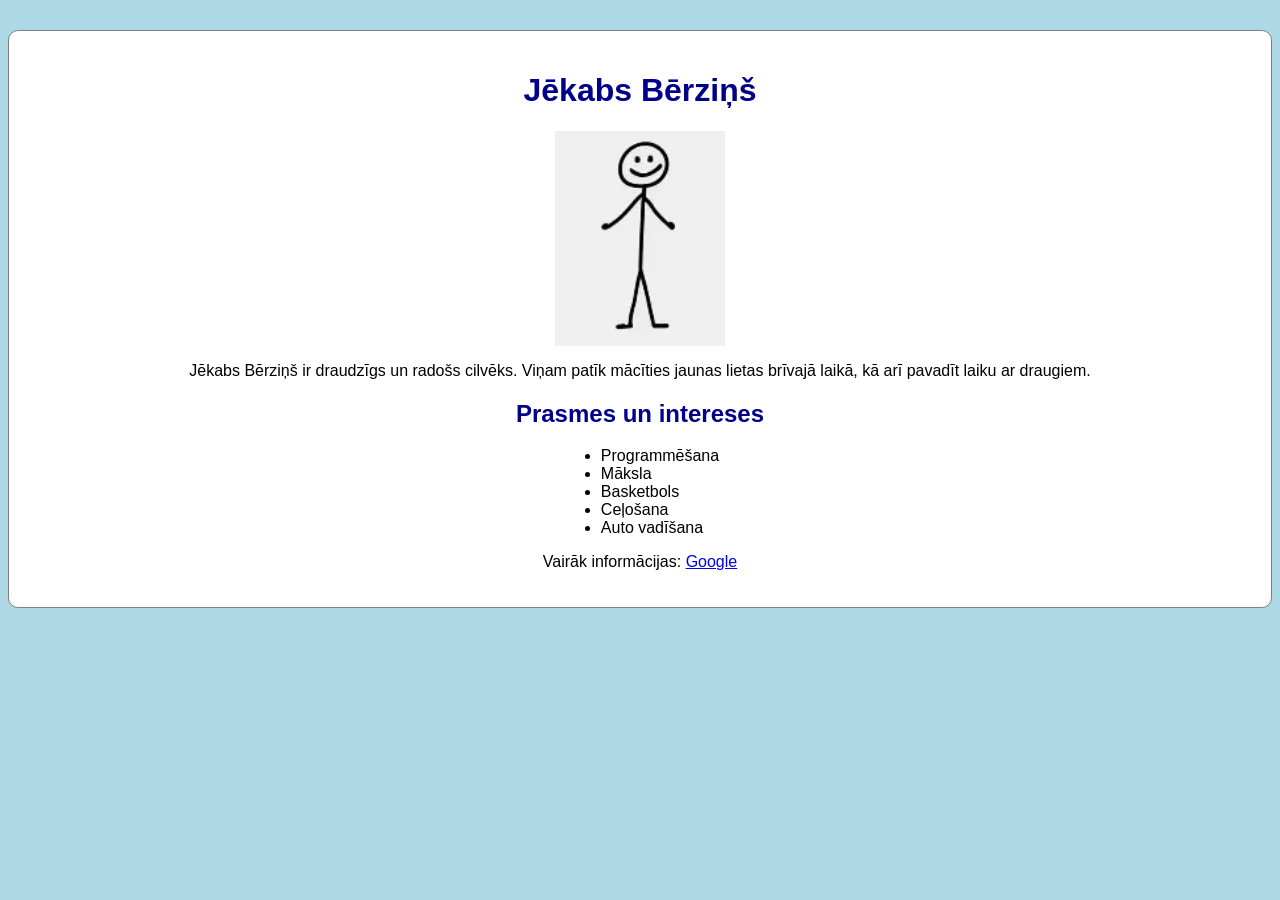
<file: Uzdevums_1/index.html>
<!DOCTYPE html>
<html lang="lv">
<head>
    <meta charset="UTF-8">
    <meta name="viewport" content="width=device-width, initial-scale=1.0">
    <meta name="description" content="Vizītkarte">
    <title>Vizītkarte</title>
    <link rel="stylesheet" href="style.css">
</head>
<body>
    <div class="card">
        <h1>Jēkabs Bērziņš</h1>

        <img src="Screenshot 2026-10-05 131335.png" alt="Jēkabs Bērziņš">

        <p>Jēkabs Bērziņš ir draudzīgs un radošs cilvēks. Viņam patīk mācīties jaunas lietas brīvajā laikā, kā arī pavadīt laiku ar draugiem.</p>

        <h2>Prasmes un intereses</h2>
        <ul>
            <li>Programmēšana</li>
            <li>Māksla</li>
            <li>Basketbols</li>
            <li>Ceļošana</li>
            <li>Auto vadīšana</li>
        </ul>

        <p>
            Vairāk informācijas: <a href="https://www.google.com">Google</a>
        </p>
    </div>
</body>
</html>
</file>
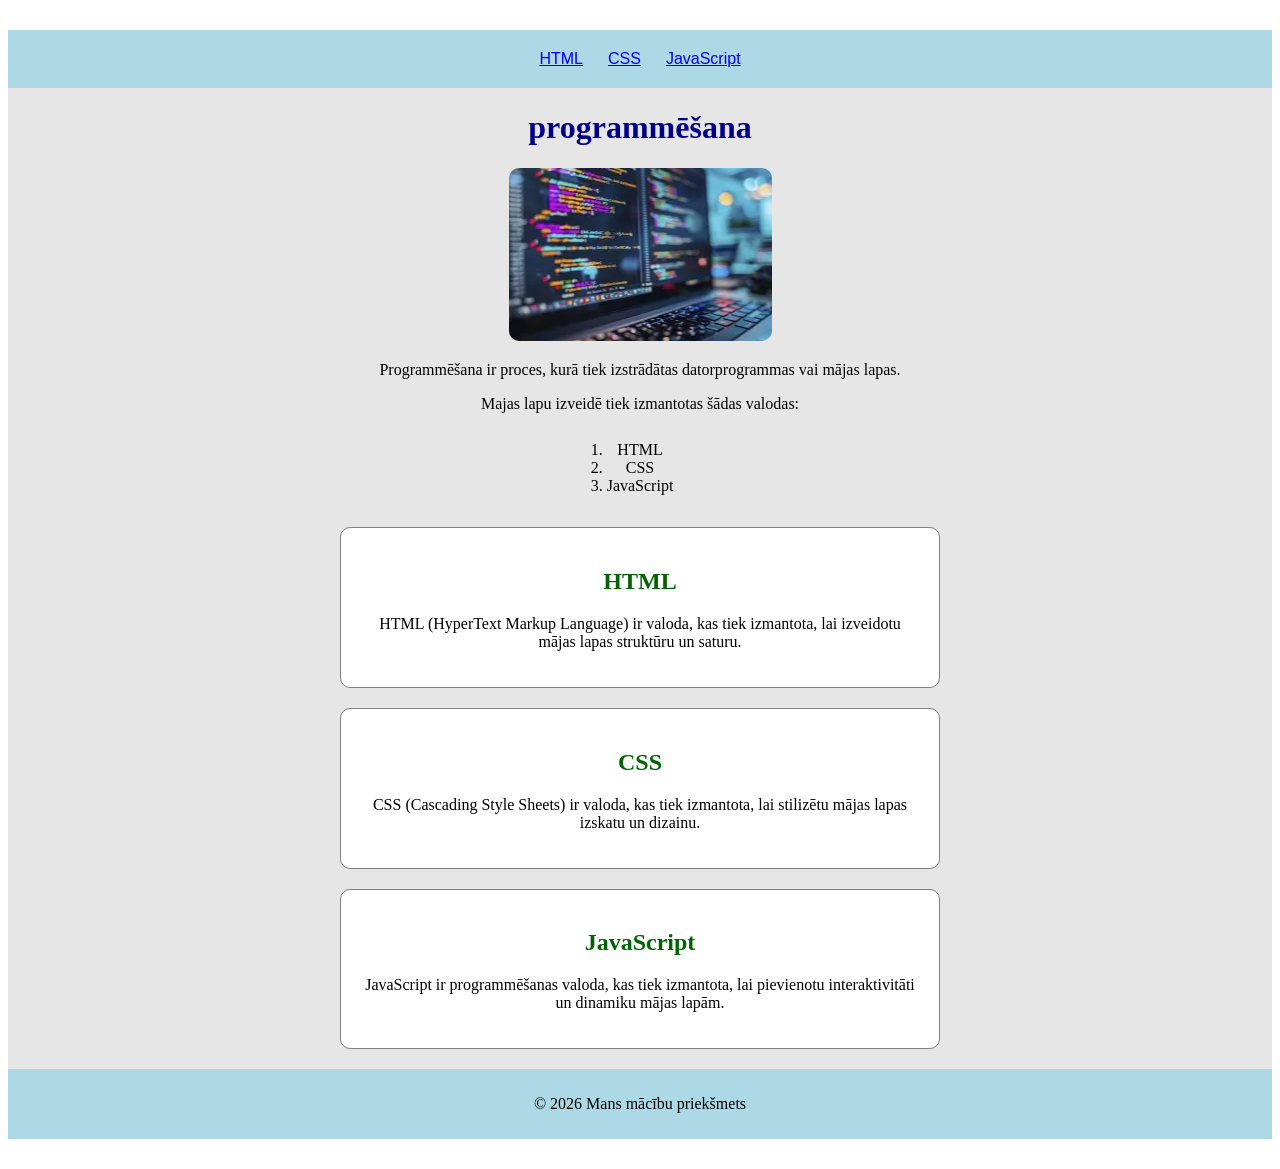
<file: Uzdevums_2/index.html>
<!DOCTYPE html>
<html lang="en">
<head>
    <meta charset="UTF-8">
    <meta name="viewport" content="width=device-width, initial-scale=1.0">
    <meta name="description" content="Mans mācību priekšmets">
    <title>Mans mācību priekšmets</title>
    <link rel="stylesheet" href="style.css">
</head>
<body>

    
    <div class="container">
        
        <header>
        <nav>
            <ul>
                <li><a href="#HTML">HTML</a></li>
                <li><a href="#CSS">CSS</a></li>
                <li><a href="#JavaScript">JavaScript</a></li>
            </ul>
        </nav>
    </header>


        <h1>programmēšana</h1>
        <img src="Programming.png" alt="Programmēšana" style="border-radius: 10px;">
        <p>Programmēšana ir proces, kurā tiek izstrādātas datorprogrammas vai mājas lapas.</p>
        <p>Majas lapu izveidē tiek izmantotas šādas valodas:</p>
            <ol>
                <li>HTML</li>
                <li>CSS</li>
                <li>JavaScript</li>
            </ol>

            <div class="card" id="HTML">
                <h2>HTML</h2>
                <p>HTML (HyperText Markup Language) ir valoda, kas tiek izmantota, lai izveidotu mājas lapas struktūru un saturu.</p>
            </div>

            <div class="card" id="CSS">
                <h2>CSS</h2>
                <p>CSS (Cascading Style Sheets) ir valoda, kas tiek izmantota, lai stilizētu mājas lapas izskatu un dizainu.</p>
            </div>

            <div class="card" id="JavaScript">
                <h2>JavaScript</h2>
                <p>JavaScript ir programmēšanas valoda, kas tiek izmantota, lai pievienotu interaktivitāti un dinamiku mājas lapām.</p>
            </div>

            <footer>
                <p>&copy; 2026 Mans mācību priekšmets</p>
            </footer>
    </div>

</body>
</html>
</file>
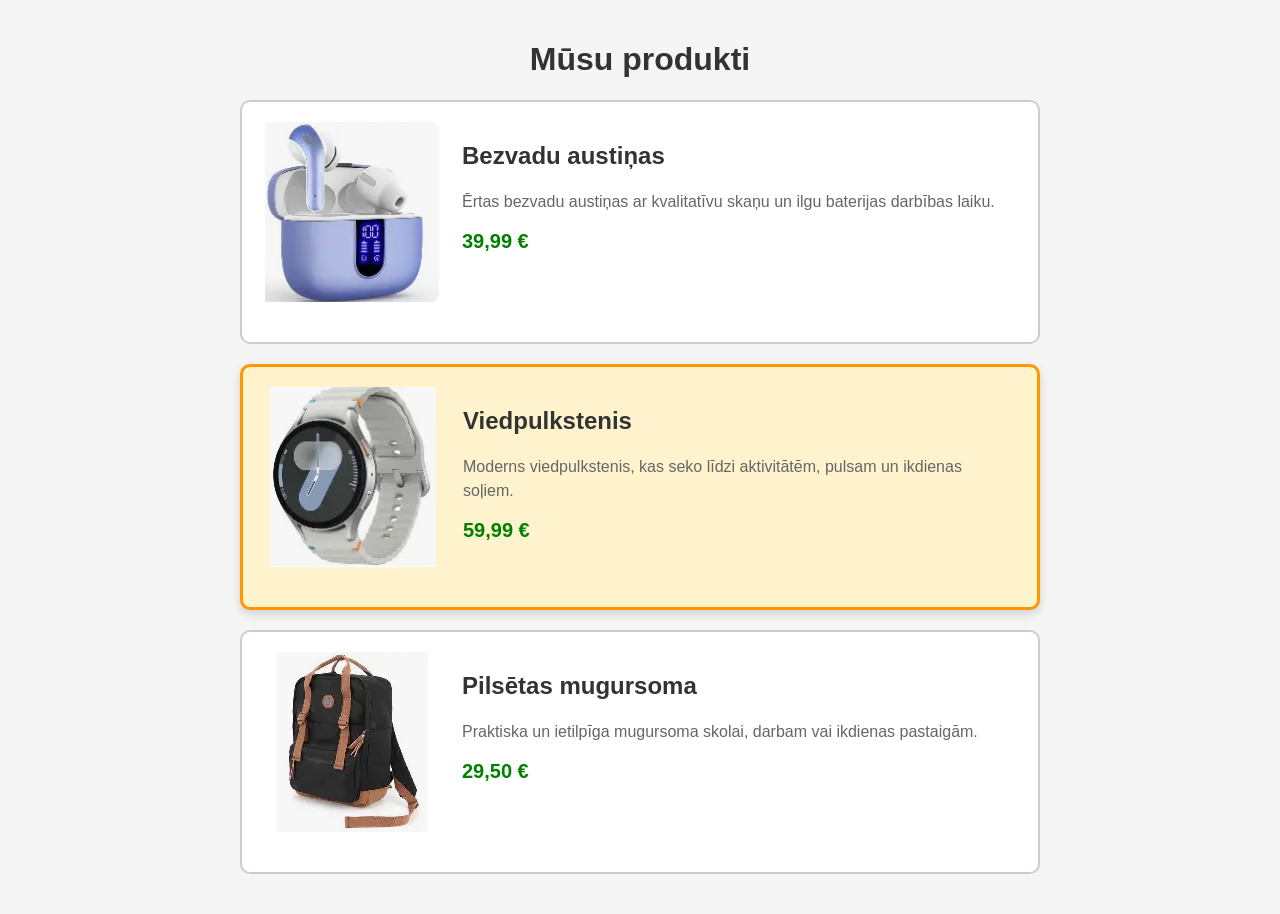
<file: Uzdevums_3/index.html>
<!DOCTYPE html>
<html lang="en">
<head>
    <meta charset="UTF-8">
    <meta name="viewport" content="width=device-width, initial-scale=1.0">
    <meta name="description" content="Produktu saraksts">
    <title>Produktu saraksts</title>
    <link rel="stylesheet" href="style.css">
</head>
<body>
    <h1>Mūsu produkti</h1>

    <div class="products">

        <div class="product">
            <img src="image.png" alt="Bezvadu austiņas">

            <div class="product-info">
                <h2>Bezvadu austiņas</h2>
                <p>
                    Ērtas bezvadu austiņas ar kvalitatīvu skaņu un ilgu
                    baterijas darbības laiku.
                </p>
                <div class="price">39,99 €</div>
            </div>
        </div>

        <div class="product special">
            <img src="image2.png" alt="Viedpulkstenis">

            <div class="product-info">
                <h2>Viedpulkstenis</h2>
                <p>
                    Moderns viedpulkstenis, kas seko līdzi aktivitātēm,
                    pulsam un ikdienas soļiem.
                </p>
                <div class="price">59,99 €</div>
            </div>
        </div>

        <div class="product">
            <img src="image3.png" alt="Mugursoma">

            <div class="product-info">
                <h2>Pilsētas mugursoma</h2>
                <p>
                    Praktiska un ietilpīga mugursoma skolai, darbam vai
                    ikdienas pastaigām.
                </p>
                <div class="price">29,50 €</div>
            </div>
        </div>

</body>
</html>
</file>
<file: Uzdevums_1/style.css>
* {
    box-sizing: border-box;
}

body {
    background-color: lightblue;
    color: black;
    font-family: Arial;
}

h1 {
    text-align: center;
    color: darkblue;
}

h2 {
    text-align: center;
    color: darkblue;
}

.card {
    background-color: white;
    border: 1px solid gray;
    border-radius: 10px;
    padding: 20px;
    margin: 30px auto;
}

img {
    width: 170px;
    display: block;
    margin: auto;
}

p {
    text-align: center;
}

ul {
    width: fit-content;
    margin: auto;
}
</file>
<file: Uzdevums_2/style.css>
* {
    box-sizing: border-box;
}

.container h1 {
    color: darkblue;
}

.container h2 {
    color: darkgreen;
}

header {
    background-color: lightblue;
    color: black;
    font-family: Arial;
    text-align: center;
    padding: 20px;
}

nav ul {
    list-style-type: none;
    padding: 0;
    margin: 0;
    display: flex;
    gap: 25px;
    justify-content: center;
}

.container {
    text-align: center;
    background-color: #e7e6e6;
    border-radius: 10px;
    margin: 30px auto;
}

.container ol {
    width: fit-content;
    margin: auto;
    padding: 12px;
}

.card {
    background-color: white;
    border: 1px solid gray;
    border-radius: 10px;
    padding: 20px;
    margin: 20px auto;
    width: 600px;
}

footer {
    padding: 10px;
    text-align: center;
    background-color: lightblue;
}
</file>
<file: Uzdevums_3/style.css>
body {
    font-family: Arial;
    background-color: #f5f5f5;
    margin: 0;
    padding: 20px;
}

h1 {
    color: #333;
    text-align: center;
}

.products {
    max-width: 800px;
    margin: 0 auto;
}

.product {
    border: 2px solid #ccc;
    padding: 20px;
    margin: 20px 0;
    background-color: white;
    border-radius: 10px;
}

.product img {
    width: 180px;
    height: 180px;
    object-fit: contain;
    float: left;
    margin-right: 20px;
}

.product-info {
    min-height: 180px;
}

.product h2 {
    color: #333;
}

.product p {
    color: #666;
    line-height: 1.5;
}

.price {
    font-size: 20px;
    font-weight: bold;
    color: #008000;
}

.product.special {
    border: 3px solid #ff9800;
    background-color: #fff3cd;
    box-shadow: 0 4px 10px rgba(0, 0, 0, 0.15);
}
</file>
